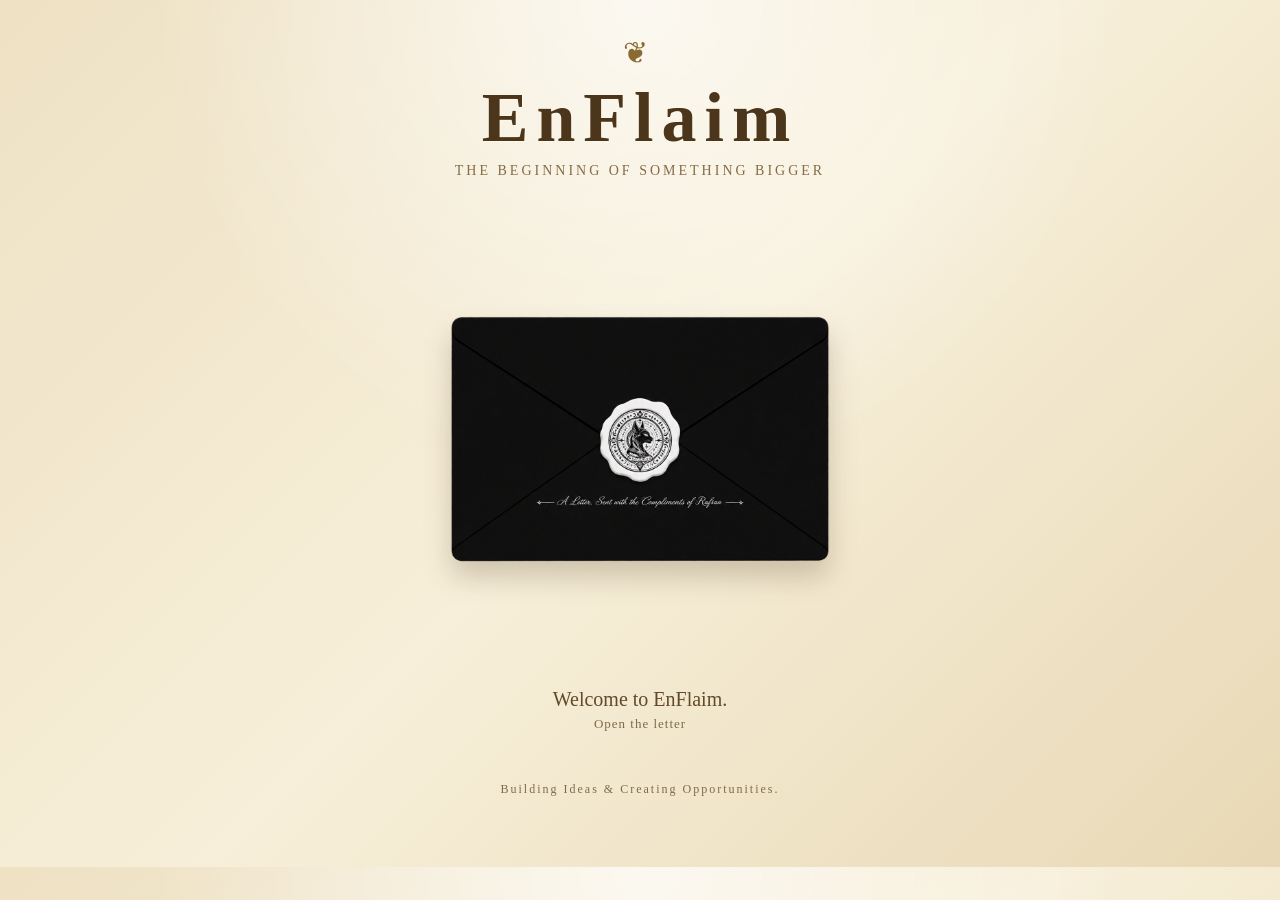
<file: index.html>
<!DOCTYPE html>
<html lang="en">
<head>
<meta charset="UTF-8">
<meta name="viewport" content="width=device-width, initial-scale=1.0">

<title>EnFlaim | The Beginning of Something Bigger</title>

<style>
* {
    box-sizing: border-box;
}

html {
    scroll-behavior: smooth;
}

body {
    margin: 0;
    background:
        radial-gradient(circle at top, rgba(255,255,255,.7), transparent 45%),
        linear-gradient(135deg, #eee1c4, #f7efd9, #e8d8b5);
    color: #3b2a1a;
    font-family: Georgia, "Times New Roman", serif;
    overflow-x: hidden;
}

/* -----------------------------
   MAIN CONTAINER
----------------------------- */

.wrapper {
    width: min(920px, 94%);
    margin: auto;
    padding: 35px 0 70px;
}

/* -----------------------------
   HEADER
----------------------------- */

.header {
    text-align: center;
    margin-bottom: 25px;
}

.ornament {
    font-size: 30px;
    color: #8a6a32;
    letter-spacing: 10px;
    margin-bottom: 8px;
}

.logo {
    font-family: Georgia, "Times New Roman", serif;
    font-size: clamp(38px, 8vw, 70px);
    letter-spacing: 8px;
    color: #4b351b;
    margin: 0;
    text-shadow: 1px 1px 0 #fff8e8;
}

.subtitle {
    margin-top: 5px;
    font-size: 14px;
    letter-spacing: 3px;
    color: #856c43;
    text-transform: uppercase;
}

/* -----------------------------
   TOP ENVELOPE AREA
----------------------------- */

.envelope-area {
    text-align: center;
    margin: 25px auto 35px;
    cursor: pointer;
    user-select: none;
}

.envelope-frame {
    display: inline-block;
    padding: 20px 25px 15px;
    transition: transform .5s ease;
}

.envelope-frame:hover {
    transform: translateY(-5px);
}

.envelope {
    display: block;
    width: min(430px, 82vw);
    height: auto;
    margin: auto;
    filter:
        drop-shadow(0 16px 14px rgba(65, 42, 18, .22));
    transition:
        transform .6s ease,
        filter .6s ease;
}

.envelope-area.opening .envelope {
    animation: envelopeShake .8s ease;
}

.envelope-area.opened .envelope {
    transform: scale(.96);
    filter:
        drop-shadow(0 8px 8px rgba(65, 42, 18, .18));
}

@keyframes envelopeShake {
    0%, 100% {
        transform: rotate(0);
    }

    15% {
        transform: rotate(-3deg);
    }

    30% {
        transform: rotate(3deg);
    }

    45% {
        transform: rotate(-2deg);
    }

    60% {
        transform: rotate(2deg);
    }

    75% {
        transform: rotate(-1deg);
    }
}

.instruction {
    margin-top: 15px;
    color: #624a29;
}

.instruction-main {
    font-size: 20px;
    margin: 0 0 5px;
}

.instruction-sub {
    font-size: 13px;
    letter-spacing: 1px;
    opacity: .8;
}

/* -----------------------------
   LETTER
----------------------------- */

.letter-section {
    display: none;
    margin-top: 30px;
}

.letter-section.show {
    display: block;
    animation: letterAppear 1.1s ease both;
}

@keyframes letterAppear {
    from {
        opacity: 0;
        transform: translateY(35px);
    }

    to {
        opacity: 1;
        transform: translateY(0);
    }
}

.letter {
    position: relative;
    background:
        radial-gradient(circle at 20% 10%, rgba(255,255,255,.65), transparent 30%),
        linear-gradient(110deg, #fffaf0, #f5e8c9, #fff9e9);
    padding: clamp(30px, 6vw, 70px);
    box-shadow:
        0 18px 45px rgba(68, 44, 17, .18),
        inset 0 0 45px rgba(124, 91, 37, .08);
    overflow: hidden;
}

/* Inner classic frame */

.letter::before {
    content: "";
    position: absolute;
    inset: 18px;
    border: 1px solid rgba(124, 91, 37, .24);
    pointer-events: none;
}

.letter::after {
    content: "";
    position: absolute;
    inset: 25px;
    border: 1px solid rgba(124, 91, 37, .10);
    pointer-events: none;
}

/* Botanical decorations */

.leaf {
    position: absolute;
    color: #7c7043;
    opacity: .32;
    font-size: 42px;
    pointer-events: none;
}

.leaf.top-left {
    top: 25px;
    left: 25px;
    transform: rotate(-25deg);
}

.leaf.top-right {
    top: 25px;
    right: 25px;
    transform: rotate(25deg);
}

.leaf.bottom-left {
    bottom: 25px;
    left: 25px;
    transform: rotate(25deg);
}

.leaf.bottom-right {
    bottom: 25px;
    right: 25px;
    transform: rotate(-25deg);
}

/* Letter header */

.letter-head {
    position: relative;
    z-index: 2;
    text-align: center;
    margin-bottom: 35px;
}

.letter-ornament {
    font-size: 26px;
    color: #927039;
    letter-spacing: 7px;
}

.location-date {
    display: flex;
    justify-content: space-between;
    gap: 20px;
    margin: 25px 0 30px;
    font-size: 15px;
    color: #5d482d;
}

.greeting {
    font-size: 23px;
    margin-bottom: 20px;
}

/* Subject */

.subject {
    font-weight: bold;
    line-height: 1.8;
    margin-bottom: 25px;
}

/* Body */

.letter-body {
    position: relative;
    z-index: 2;
    font-family: Georgia, "Times New Roman", serif;
    font-size: 18px;
    line-height: 2.05;
    text-align: justify;
}

.letter-body p {
    margin: 0 0 20px;
}

/* Drop cap */

.dropcap::first-letter {
    float: left;
    font-family: Georgia, serif;
    font-size: 58px;
    line-height: .8;
    padding-right: 8px;
    color: #76572c;
}

/* Signature */

.signature {
    text-align: right;
    margin-top: 35px;
    line-height: 1.9;
    font-size: 17px;
}

/* Seal */

.seal {
    width: 58px;
    height: 58px;
    border-radius: 50%;
    border: 2px solid rgba(115, 82, 31, .5);
    display: flex;
    align-items: center;
    justify-content: center;
    margin: 35px auto 0;
    color: #76572c;
    font-family: Georgia, serif;
    font-size: 22px;
    opacity: .8;
}

/* -----------------------------
   BOTTOM ENVELOPE
----------------------------- */

.bottom-envelope {
    text-align: center;
    margin-top: 55px;
    padding-top: 25px;
}

.bottom-ornament {
    font-size: 27px;
    color: #8c6c35;
    margin-bottom: 15px;
}

.bottom-envelope img {
    display: block;
    width: min(390px, 78vw);
    height: auto;
    margin: auto;
    filter:
        drop-shadow(0 15px 13px rgba(65, 42, 18, .20));
    transition: transform .5s ease;
}

.bottom-envelope img:hover {
    transform: translateY(-5px);
}

.bottom-text {
    margin-top: 15px;
    font-size: 13px;
    letter-spacing: 3px;
    color: #80673d;
}

/* -----------------------------
   FOOTER
----------------------------- */

.footer {
    text-align: center;
    margin-top: 50px;
    color: #806b49;
    font-size: 12px;
    letter-spacing: 2px;
}

/* -----------------------------
   MOBILE
----------------------------- */

@media (max-width: 600px) {

    .wrapper {
        width: 94%;
        padding-top: 20px;
    }

    .logo {
        letter-spacing: 4px;
    }

    .subtitle {
        letter-spacing: 1px;
    }

    .letter {
        padding: 35px 25px;
    }

    .letter::before {
        inset: 12px;
    }

    .letter::after {
        inset: 17px;
    }

    .location-date {
        flex-direction: column;
        gap: 5px;
    }

    .letter-body {
        font-size: 16px;
        line-height: 1.95;
        text-align: left;
    }

    .greeting {
        font-size: 20px;
    }

    .leaf {
        font-size: 30px;
    }
}

/* Accessibility */

@media (prefers-reduced-motion: reduce) {
    *,
    *::before,
    *::after {
        animation-duration: .01ms !important;
        animation-iteration-count: 1 !important;
        scroll-behavior: auto !important;
        transition-duration: .01ms !important;
    }
}
</style>
</head>

<body>

<div class="wrapper">

    <!-- HEADER -->

    <header class="header">

        <div class="ornament">
            ❦
        </div>

        <h1 class="logo">
            EnFlaim
        </h1>

        <div class="subtitle">
            The Beginning of Something Bigger
        </div>

    </header>


    <!-- TOP ENVELOPE -->

    <section
        class="envelope-area"
        id="envelopeArea"
        onclick="openLetter()"
        role="button"
        tabindex="0"
        aria-label="Open EnFlaim letter"
    >

        <div class="envelope-frame">

            <img
                class="envelope"
                src="EnVelope.png"
                alt="EnFlaim envelope"
                draggable="false"
            >

        </div>


        <div class="instruction">

            <p class="instruction-main">
                Welcome to EnFlaim.
            </p>

            <div class="instruction-sub">
                Open the letter
            </div>

        </div>

    </section>


    <!-- LETTER -->

    <section
        class="letter-section"
        id="letterSection"
    >

        <article class="letter">

            <div class="leaf top-left">
                ❧
            </div>

            <div class="leaf top-right">
                ❧
            </div>

            <div class="leaf bottom-left">
                ❧
            </div>

            <div class="leaf bottom-right">
                ❧
            </div>


            <!-- LETTER HEADER -->

            <div class="letter-head">

                <div class="letter-ornament">
                    ❦ ❦ ❦
                </div>


                <div class="location-date">

                    <span>
                        EnFlaim
                    </span>

                    <span>
                        01 October, 2026
                    </span>

                </div>


                <div class="greeting">
                    Welcome to EnFlaim,
                </div>


                <div class="subject">
                    From an Animation Channel to the Beginning of Something Bigger.
                </div>

            </div>


            <!-- LETTER BODY -->

            <div class="letter-body">

                <p class="dropcap">
                    EnFlaim is an online organization with Anime and Games at its core. It was born through an animation channel on YouTube, but that channel was only the beginning. The first idea was simple, but over time the vision became much bigger.
                </p>


                <p>
                    After creating the YouTube channel, EnFlaim eventually stopped focusing on YouTube as its main direction. Instead, the focus shifted toward building something larger: an organization that could grow beyond a single channel and create opportunities across different areas of the internet.
                </p>


                <p>
                    EnFlaim's present focus is on building the foundation of the organization. Anime and Games remain at its core, while the organization develops the ideas, systems, projects, and people needed for its future.
                </p>


                <p>
                    The future vision of EnFlaim is to become an organization with multiple projects, businesses, and areas of work across the internet. The goal is not to remain limited to one platform or one type of project. EnFlaim is being built with the intention of growing into something much larger over time.
                </p>


                <p>
                    One of the most important parts of this vision is creating opportunities for people. EnFlaim aims to become a place where people can work, learn, develop their abilities, gain experience, and grow alongside the organization.
                </p>


                <p>
                    Freshers are welcome at EnFlaim. Someone does not need to already possess advanced skills or extensive knowledge to begin. A person can start with little or no experience, receive training, learn through practice, develop useful skills, and gradually become capable of taking on real responsibilities.
                </p>


                <p>
                    The purpose is not simply to find people who are already skilled. EnFlaim also wants to help people become skilled. Someone who starts with almost nothing can learn, improve, contribute to projects, and eventually create opportunities for themselves both inside and outside the organization.
                </p>


                <p>
                    EnFlaim may grow through different areas such as Anime, Games, Data Entry, Video &amp; Graphics, Trading, and other fields that become part of the organization's future. These areas may develop independently, but they will remain connected to the larger EnFlaim vision.
                </p>


                <p>
                    The journey started with an animation channel on YouTube. That channel was the first chapter, not the final destination. From that beginning, EnFlaim is now focused on building an organization where ideas can become projects, projects can become businesses, and people can find opportunities to learn, work, and grow.
                </p>


                <p>
                    EnFlaim is still at the beginning of its journey. There is a long way to go, many things to build, and many ideas that have not yet become reality.
                </p>


                <p>
                    But every organization has to begin somewhere.
                </p>


                <p>
                    This is where EnFlaim begins.
                </p>


                <!-- SIGNATURE -->

                <div class="signature">

                    With vision,<br>

                    <strong>
                        EnFlaim
                    </strong>

                </div>


                <!-- SEAL -->

                <div class="seal">
                    E
                </div>

            </div>

        </article>


        <!-- BOTTOM ENVELOPE -->

        <div class="bottom-envelope">

            <div class="bottom-ornament">
                ❦ ───────── ❦
            </div>


            <img
                src="EnVelope.png"
                alt="EnFlaim envelope"
                draggable="false"
            >


            <div class="bottom-text">
                The Beginning of Something Bigger
            </div>

        </div>

    </section>


    <!-- FOOTER -->

    <footer class="footer">
        Building Ideas & Creating Opportunities.
    </footer>

</div>


<script>

let letterOpened = false;


/* -----------------------------
   OPEN LETTER
----------------------------- */

function openLetter() {

    if (letterOpened) {
        return;
    }

    letterOpened = true;

    const envelopeArea =
        document.getElementById("envelopeArea");

    const letterSection =
        document.getElementById("letterSection");


    /* Start envelope animation */

    envelopeArea.classList.add("opening");


    /* Show letter after envelope animation */

    setTimeout(function () {

        envelopeArea.classList.remove("opening");

        envelopeArea.classList.add("opened");

        letterSection.classList.add("show");


        /* Scroll smoothly to letter */

        setTimeout(function () {

            letterSection.scrollIntoView({
                behavior: "smooth",
                block: "start"
            });

        }, 150);

    }, 800);

}


/* -----------------------------
   KEYBOARD SUPPORT
----------------------------- */

document
    .getElementById("envelopeArea")
    .addEventListener("keydown", function(event) {

        if (
            event.key === "Enter" ||
            event.key === " "
        ) {

            event.preventDefault();

            openLetter();

        }

    });


/* -----------------------------
   PREVENT IMAGE DRAGGING
----------------------------- */

document
    .querySelectorAll("img")
    .forEach(function(img) {

        img.addEventListener(
            "dragstart",
            function(event) {

                event.preventDefault();

            }
        );

    });

</script>

</body>
</html>
</file>
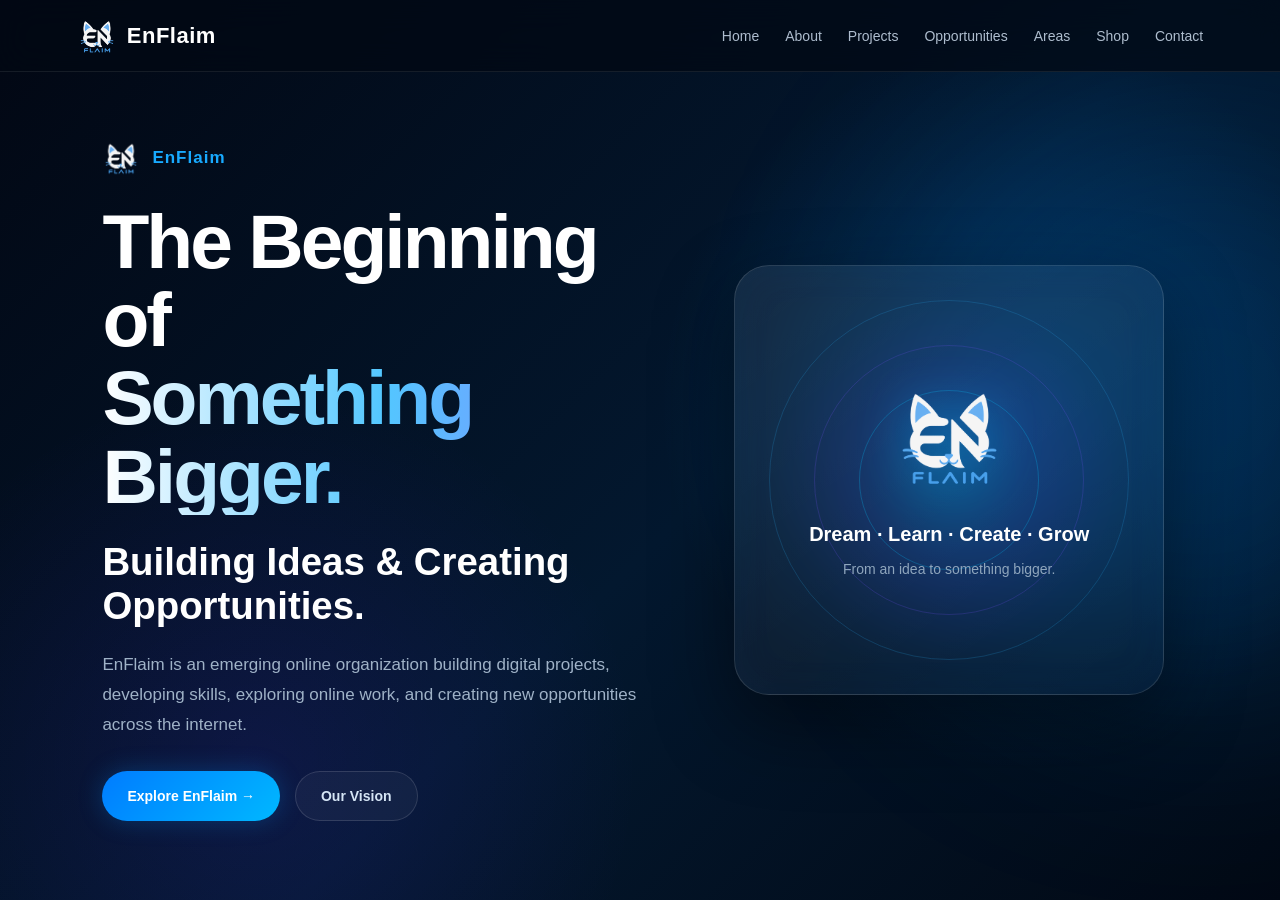
<file: org/index.html>
<!DOCTYPE html>
<html lang="en">

<head>

    <meta charset="UTF-8">

    <meta
        name="viewport"
        content="width=device-width, initial-scale=1.0"
    >

    <title>EnFlaim | The Beginning of Something Bigger</title>

    <meta
        name="description"
        content="EnFlaim is an emerging online organization building ideas and creating opportunities through digital projects, skills, and online work."
    >

    <link
        rel="icon"
        type="image/png"
        href="assets/images/EnLogo.png"
    >

    <link
        rel="stylesheet"
        href="assets/css/style.css"
    >

</head>


<body>


    <!-- =========================
         HEADER
    ========================== -->

    <header>

        <a href="index.html" class="brand">

            <img
                src="assets/images/EnLogo.png"
                alt="EnFlaim Logo"
            >

            <span>EnFlaim</span>

        </a>


        <nav>

            <a href="index.html">
                Home
            </a>

            <a href="about/index.html">
                About
            </a>

            <a href="projects/index.html">
                Projects
            </a>

            <a href="opportunities/index.html">
                Opportunities
            </a>

            <a href="areas/index.html">
                Areas
            </a>

            <a href="shop/index.html">
                Shop
            </a>

            <a href="contact/index.html">
                Contact
            </a>

        </nav>

    </header>



    <!-- =========================
         HERO SECTION
    ========================== -->

    <main>

        <section class="hero">


            <!-- LEFT CONTENT -->

            <div class="hero-text">

                <div class="hero-brand">

                    <img
                        src="assets/images/EnLogo.png"
                        alt="EnFlaim"
                    >

                    <span>EnFlaim</span>

                </div>


                <h1>
                    The Beginning of
                    <span>Something Bigger.</span>
                </h1>


                <h2>
                    Building Ideas &amp;
                    Creating Opportunities.
                </h2>


                <p>
                    EnFlaim is an emerging online organization
                    building digital projects, developing skills,
                    exploring online work, and creating new
                    opportunities across the internet.
                </p>


                <div class="hero-buttons">

                    <a
                        href="about/index.html"
                        class="btn btn-primary"
                    >
                        Explore EnFlaim →
                    </a>


                    <a
                        href="#vision"
                        class="btn btn-secondary"
                    >
                        Our Vision
                    </a>

                </div>

            </div>



            <!-- RIGHT VISUAL -->

            <div class="hero-visual">

                <div class="hero-glow"></div>


                <div class="visual-card">

                    <div class="visual-circle circle-one"></div>

                    <div class="visual-circle circle-two"></div>

                    <div class="visual-circle circle-three"></div>


                    <div class="visual-content">

                        <img
                            src="assets/images/EnLogo.png"
                            alt="EnFlaim Logo"
                        >


                        <h3>
                            Dream · Learn · Create · Grow
                        </h3>


                        <p>
                            From an idea to something bigger.
                        </p>

                    </div>

                </div>

            </div>


        </section>



        <!-- =========================
             TEMPORARY VISION TARGET
        ========================== -->

        <section id="vision"></section>


    </main>


</body>

</html>
</file>
<file: org/assets/css/style.css>
* {
    margin: 0;
    padding: 0;
    box-sizing: border-box;
}

html {
    scroll-behavior: smooth;
}

body {
    background: #020914;
    color: #ffffff;
    font-family: Arial, Helvetica, sans-serif;
    overflow-x: hidden;
}


/* =========================
   HEADER
========================= */

header {
    height: 72px;
    padding: 0 6%;

    display: flex;
    align-items: center;
    justify-content: space-between;

    position: fixed;
    top: 0;
    left: 0;
    width: 100%;

    background: rgba(2, 9, 20, 0.72);
    backdrop-filter: blur(16px);

    border-bottom: 1px solid rgba(255, 255, 255, 0.08);

    z-index: 100;
}

header a {
    color: #ffffff;
    text-decoration: none;
}


/* Brand */

.brand {
    display: flex;
    align-items: center;
    gap: 10px;

    font-size: 22px;
    font-weight: 700;
    letter-spacing: 0.5px;
}

.brand img {
    width: 40px;
    height: 40px;
    object-fit: contain;
}


/* Navigation */

nav {
    display: flex;
    align-items: center;
    gap: 26px;
}

nav a {
    color: #aebdce;

    font-size: 14px;
    font-weight: 500;

    transition: 0.3s ease;
}

nav a:hover {
    color: #19aaff;
}


/* =========================
   HERO
========================= */

.hero {
    min-height: 100vh;

    padding: 130px 8% 70px;

    display: flex;
    align-items: center;
    justify-content: space-between;

    gap: 60px;

    position: relative;
    overflow: hidden;

    background:
        radial-gradient(
            circle at 80% 45%,
            rgba(0, 140, 255, 0.22),
            transparent 32%
        ),
        radial-gradient(
            circle at 20% 85%,
            rgba(90, 40, 255, 0.12),
            transparent 30%
        ),
        linear-gradient(
            135deg,
            #020713 0%,
            #03182f 55%,
            #020914 100%
        );
}


/* Background glow */

.hero::before {
    content: "";

    position: absolute;

    width: 600px;
    height: 600px;

    right: -220px;
    top: 100px;

    background: rgba(0, 140, 255, 0.14);

    border-radius: 50%;

    filter: blur(110px);

    pointer-events: none;
}


/* =========================
   HERO TEXT
========================= */

.hero-text {
    position: relative;
    z-index: 2;

    width: 55%;
    max-width: 720px;
}


/* Small brand inside hero */

.hero-brand {
    display: flex;
    align-items: center;

    gap: 12px;

    margin-bottom: 25px;

    color: #18aaff;

    font-size: 17px;
    font-weight: 600;

    letter-spacing: 1px;
}

.hero-brand img {
    width: 38px;
    height: 38px;

    object-fit: contain;
}


/* Main heading */

.hero h1 {
    font-size: clamp(48px, 6vw, 78px);

    line-height: 1.02;

    letter-spacing: -3px;

    margin-bottom: 25px;

    font-weight: 800;
}

.hero h1 span {
    display: block;

    background: linear-gradient(
        90deg,
        #ffffff,
        #53c7ff,
        #8b7cff
    );

    -webkit-background-clip: text;
    background-clip: text;

    color: transparent;
}


/* Motto */

.hero h2 {
    font-size: clamp(25px, 3vw, 42px);

    line-height: 1.15;

    margin-bottom: 22px;

    color: #ffffff;

    font-weight: 600;
}


/* Description */

.hero p {
    max-width: 650px;

    color: #9fb2c7;

    font-size: 17px;

    line-height: 1.75;

    margin-bottom: 32px;
}


/* =========================
   BUTTONS
========================= */

.hero-buttons {
    display: flex;
    align-items: center;

    gap: 15px;

    flex-wrap: wrap;
}

.hero-buttons a {
    margin-top: 0;
}

.btn {
    display: inline-flex;

    align-items: center;
    justify-content: center;

    padding: 14px 25px;

    min-height: 50px;

    border-radius: 30px;

    text-decoration: none;

    font-size: 14px;
    font-weight: 700;

    transition:
        transform 0.3s ease,
        box-shadow 0.3s ease,
        border-color 0.3s ease;
}


/* Primary */

.btn-primary {
    color: #ffffff;

    background: linear-gradient(
        135deg,
        #007cff,
        #00b8ff
    );

    box-shadow:
        0 0 25px rgba(0, 150, 255, 0.25);
}

.btn-primary:hover {
    transform: translateY(-3px);

    box-shadow:
        0 0 35px rgba(0, 160, 255, 0.5);
}


/* Secondary */

.btn-secondary {
    color: #d5e5f5;

    background: rgba(255, 255, 255, 0.04);

    border: 1px solid rgba(255, 255, 255, 0.13);
}

.btn-secondary:hover {
    transform: translateY(-3px);

    border-color: rgba(40, 170, 255, 0.5);

    background: rgba(40, 170, 255, 0.08);
}


/* =========================
   HERO VISUAL
========================= */

.hero-visual {
    width: 45%;
    min-height: 500px;

    display: flex;
    align-items: center;
    justify-content: center;

    position: relative;

    z-index: 1;
}


/* Outer glow */

.hero-glow {
    position: absolute;

    width: 360px;
    height: 360px;

    border-radius: 50%;

    background:
        radial-gradient(
            circle,
            rgba(0, 170, 255, 0.28),
            rgba(80, 50, 255, 0.12),
            transparent 70%
        );

    filter: blur(15px);

    animation: pulseGlow 5s ease-in-out infinite;
}


/* Main glass card */

.visual-card {
    width: min(430px, 100%);
    height: 430px;

    position: relative;

    display: flex;
    align-items: center;
    justify-content: center;

    border-radius: 35px;

    background:
        linear-gradient(
            145deg,
            rgba(255, 255, 255, 0.08),
            rgba(255, 255, 255, 0.025)
        );

    border: 1px solid rgba(255, 255, 255, 0.12);

    box-shadow:
        0 30px 80px rgba(0, 0, 0, 0.45),
        inset 0 0 50px rgba(0, 140, 255, 0.04);

    backdrop-filter: blur(18px);

    overflow: hidden;
}


/* Decorative circles */

.visual-circle {
    position: absolute;

    border-radius: 50%;

    border: 1px solid rgba(40, 180, 255, 0.18);
}

.circle-one {
    width: 360px;
    height: 360px;

    animation: rotateCircle 18s linear infinite;
}

.circle-two {
    width: 270px;
    height: 270px;

    border-color: rgba(120, 80, 255, 0.2);

    animation: rotateCircleReverse 14s linear infinite;
}

.circle-three {
    width: 180px;
    height: 180px;

    border-color: rgba(0, 200, 255, 0.25);

    animation: pulseCircle 4s ease-in-out infinite;
}


/* Visual content */

.visual-content {
    position: relative;

    z-index: 5;

    text-align: center;

    padding: 30px;
}

.visual-content img {
    width: 115px;
    height: 115px;

    object-fit: contain;

    margin-bottom: 25px;

    filter:
        drop-shadow(0 0 25px rgba(0, 170, 255, 0.45));
}

.visual-content h3 {
    font-size: 20px;

    margin-bottom: 12px;

    color: #ffffff;
}

.visual-content p {
    margin: 0;

    color: #8fa6bd;

    font-size: 14px;

    line-height: 1.6;
}


/* =========================
   ANIMATIONS
========================= */

@keyframes pulseGlow {

    0%,
    100% {
        transform: scale(0.95);
        opacity: 0.65;
    }

    50% {
        transform: scale(1.08);
        opacity: 1;
    }
}


@keyframes rotateCircle {

    from {
        transform: rotate(0deg);
    }

    to {
        transform: rotate(360deg);
    }
}


@keyframes rotateCircleReverse {

    from {
        transform: rotate(360deg);
    }

    to {
        transform: rotate(0deg);
    }
}


@keyframes pulseCircle {

    0%,
    100% {
        transform: scale(0.95);
        opacity: 0.5;
    }

    50% {
        transform: scale(1.05);
        opacity: 1;
    }
}


/* =========================
   MOBILE
========================= */

@media (max-width: 1000px) {

    .hero {
        padding-left: 6%;
        padding-right: 6%;

        gap: 30px;
    }

    .hero-text {
        width: 55%;
    }

    .hero-visual {
        width: 45%;
    }

    .visual-card {
        width: 360px;
        height: 360px;
    }

    .circle-one {
        width: 300px;
        height: 300px;
    }

    .circle-two {
        width: 220px;
        height: 220px;
    }

    .circle-three {
        width: 150px;
        height: 150px;
    }

    .visual-content img {
        width: 90px;
        height: 90px;
    }

    nav {
        gap: 15px;
    }

    nav a {
        font-size: 12px;
    }
}


/* =========================
   TABLET / SMALL SCREEN
========================= */

@media (max-width: 800px) {

    header {
        padding: 0 5%;
    }

    .hero {
        min-height: auto;

        padding-top: 120px;
        padding-bottom: 80px;

        flex-direction: column;

        text-align: center;
    }

    .hero-text {
        width: 100%;

        max-width: 700px;
    }

    .hero-brand {
        justify-content: center;
    }

    .hero-buttons {
        justify-content: center;
    }

    .hero-visual {
        width: 100%;

        min-height: 420px;
    }

    .hero p {
        margin-left: auto;
        margin-right: auto;
    }
}


/* =========================
   MOBILE
========================= */

@media (max-width: 600px) {

    header {
        height: 64px;

        position: absolute;

        padding: 0 5%;
    }

    .brand {
        font-size: 19px;
    }

    .brand img {
        width: 34px;
        height: 34px;
    }

    nav {
        display: none;
    }

    .hero {
        padding: 105px 7% 60px;
    }

    .hero-brand {
        font-size: 15px;

        margin-bottom: 20px;
    }

    .hero-brand img {
        width: 32px;
        height: 32px;
    }

    .hero h1 {
        font-size: 46px;

        letter-spacing: -2px;
    }

    .hero h2 {
        font-size: 28px;
    }

    .hero p {
        font-size: 15px;

        line-height: 1.65;
    }

    .btn {
        width: 100%;

        padding: 13px 20px;
    }

    .hero-buttons {
        width: 100%;
    }

    .hero-visual {
        min-height: 350px;
    }

    .visual-card {
        width: 300px;
        height: 300px;

        border-radius: 28px;
    }

    .circle-one {
        width: 260px;
        height: 260px;
    }

    .circle-two {
        width: 190px;
        height: 190px;
    }

    .circle-three {
        width: 125px;
        height: 125px;
    }

    .visual-content img {
        width: 75px;
        height: 75px;

        margin-bottom: 18px;
    }

    .visual-content h3 {
        font-size: 16px;
    }

    .visual-content p {
        font-size: 12px;
    }
               }
</file>
